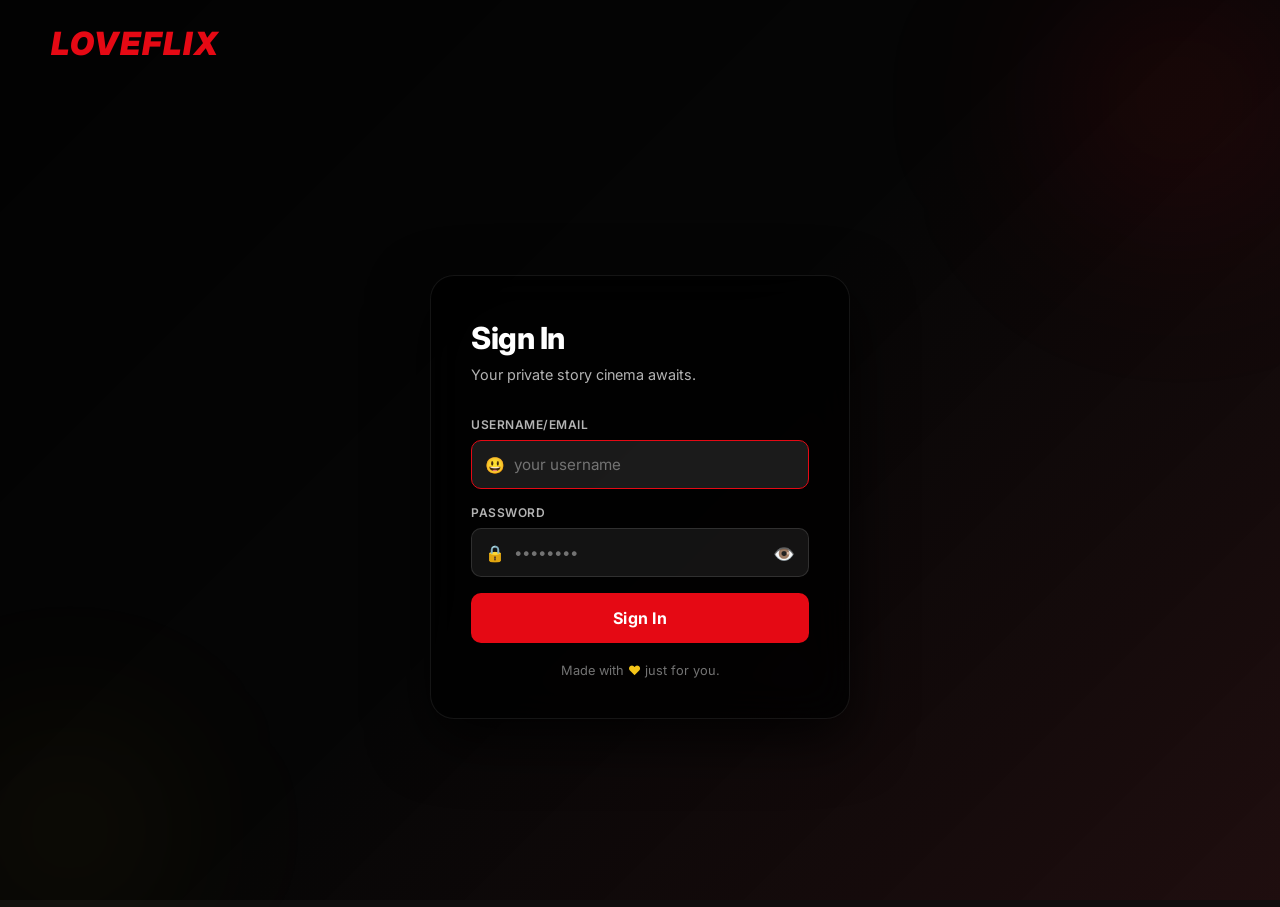
<file: index.html>
<!DOCTYPE html>
<html lang="en">

<head>
  <meta charset="UTF-8" />
  <meta name="viewport" content="width=device-width, initial-scale=1.0" />
  <title>Loveflix — Sign In</title>
  <meta name="description" content="Sign in to Loveflix — your private story cinema." />
  <link rel="icon"
    href="data:image/svg+xml,<svg xmlns='http://www.w3.org/2000/svg' viewBox='0 0 100 100'><text y='.9em' font-size='90'>🎬</text></svg>" />
  <link rel="stylesheet" href="css/global.css" />
  <link rel="stylesheet" href="css/login.css" />
</head>

<body>

  <!-- Blobs -->
  <div class="blob blob-1"></div>
  <div class="blob blob-2"></div>

  <!-- Background Collage -->
  <div class="login-bg">
    <div class="bg-collage" id="bg-collage"></div>
    <div class="bg-overlay"></div>
  </div>

  <!-- Top Logo -->
  <div class="login-logo">
    <div class="brand">LOVEFLIX</div>
  </div>

  <!-- Center Card -->
  <div class="login-center">
    <div class="login-card" id="login-card">
      <h1>Sign In</h1>
      <p class="subtitle">Your private story cinema awaits.</p>

      <div class="error-msg" id="error-msg" role="alert"></div>

      <div class="form-group">
        <label for="username">Username/Email</label>
        <div class="input-wrap">
          <span class="input-icon">😃</span>
          <input type="text" id="username" placeholder="your username" autocomplete="username" autofocus />
        </div>
      </div>

      <div class="form-group">
        <label for="password">Password</label>
        <div class="input-wrap">
          <span class="input-icon">🔒</span>
          <input type="password" id="password" placeholder="••••••••" autocomplete="current-password" />
          <button class="toggle-pw" id="toggle-pw" aria-label="Toggle password visibility" type="button">👁️</button>
        </div>
      </div>

      <button id="login-btn" type="button">
        <span class="btn-text">Sign In</span>
        <div class="btn-spinner"></div>
      </button>

      <p class="login-footer-note">Made with <span>❤️</span> just for you.</p>
    </div>
  </div>

  <script src="js/auth.js"></script>
  <script src="js/utils.js"></script>
  <script>
    // Redirect if already logged in
    redirectIfLoggedIn();

    // Fill background collage with thumbnails
    (async () => {
      try {
        const videos = await fetchJSON("data/videos.json");
        const collage = document.getElementById("bg-collage");
        let thumbs = [...videos];
        // repeat to fill grid
        while (thumbs.length < 15) thumbs = [...thumbs, ...videos];
        thumbs.slice(0, 15).forEach(v => {
          const img = document.createElement("img");
          img.src = v.thumbnail;
          img.alt = v.title;
          img.loading = "lazy";
          collage.appendChild(img);
        });
      } catch { /* collage is decorative */ }
    })();

    // Toggle password visibility
    const pwInput = document.getElementById("password");
    const togglePw = document.getElementById("toggle-pw");
    togglePw.addEventListener("click", () => {
      if (pwInput.type === "password") {
        pwInput.type = "text";
        togglePw.textContent = "🙈";
      } else {
        pwInput.type = "password";
        togglePw.textContent = "👁️";
      }
    });

    // Login handler
    const loginBtn = document.getElementById("login-btn");
    const errorMsg = document.getElementById("error-msg");
    const loginCard = document.getElementById("login-card");

    function showError(msg) {
      errorMsg.textContent = msg;
      errorMsg.classList.add("visible");
      loginCard.classList.remove("shake");
      void loginCard.offsetWidth;
      loginCard.classList.add("shake");
      setTimeout(() => loginCard.classList.remove("shake"), 600);
    }

    function clearError() {
      errorMsg.classList.remove("visible");
    }

    async function handleLogin() {
      const email = document.getElementById("username").value.trim();
      const password = document.getElementById("password").value;

      clearError();

      if (!email) { showError("Please enter your username."); return; }
      if (!password) { showError("Please enter your password."); return; }

      loginBtn.classList.add("loading");

      // Small delay for feel
      await new Promise(r => setTimeout(r, 600));

      const result = login(email, password);
      if (result.success) {
        loginBtn.querySelector(".btn-text").textContent = "✓ Welcome!";
        await new Promise(r => setTimeout(r, 300));
        window.location.replace("home.html");
      } else {
        loginBtn.classList.remove("loading");
        showError(result.message);
      }
    }

    loginBtn.addEventListener("click", handleLogin);
    document.addEventListener("keydown", e => { if (e.key === "Enter") handleLogin(); });
  </script>
</body>

</html>
</file>
<file: css/global.css>
/* =============================================
   LOVEFLEX — Global CSS
   ============================================= */

@import url('https://fonts.googleapis.com/css2?family=Inter:wght@300;400;500;600;700;800;900&display=swap');

/* ── CSS Variables ─────────────────────────── */
:root {
  --bg-primary:     #0f0f0f;
  --bg-secondary:   #181818;
  --bg-card:        #1c1c1c;
  --bg-hover:       #2a2a2a;
  --bg-overlay:     rgba(0, 0, 0, 0.75);
  --bg-glass:       rgba(255, 255, 255, 0.05);

  --accent:         #e50914;
  --accent-hover:   #f40612;
  --accent-soft:    rgba(229, 9, 20, 0.15);

  --gold:           #f5c518;
  --gold-soft:      rgba(245, 197, 24, 0.15);

  --text-primary:   #ffffff;
  --text-secondary: #b3b3b3;
  --text-muted:     #737373;
  --text-disabled:  #404040;

  --border:         rgba(255, 255, 255, 0.1);
  --border-hover:   rgba(255, 255, 255, 0.25);

  --radius-sm:      6px;
  --radius-md:      10px;
  --radius-lg:      16px;
  --radius-xl:      24px;
  --radius-full:    9999px;

  --shadow-sm:      0 2px 8px rgba(0,0,0,0.4);
  --shadow-md:      0 8px 24px rgba(0,0,0,0.6);
  --shadow-lg:      0 20px 60px rgba(0,0,0,0.8);
  --shadow-glow:    0 0 40px rgba(229, 9, 20, 0.3);

  --transition-fast:   0.15s ease;
  --transition-normal: 0.3s ease;
  --transition-slow:   0.5s ease;

  --navbar-height:  68px;
  --z-navbar:       1000;
  --z-modal:        2000;
  --z-loader:       3000;
}

/* ── Reset ──────────────────────────────────── */
*, *::before, *::after {
  box-sizing: border-box;
  margin: 0;
  padding: 0;
}

html {
  font-size: 16px;
  scroll-behavior: smooth;
}

body {
  font-family: 'Inter', -apple-system, BlinkMacSystemFont, sans-serif;
  background-color: var(--bg-primary);
  color: var(--text-primary);
  min-height: 100vh;
  -webkit-font-smoothing: antialiased;
  -moz-osx-font-smoothing: grayscale;
  overflow-x: hidden;
}

a {
  color: inherit;
  text-decoration: none;
}

button {
  cursor: pointer;
  border: none;
  background: none;
  font-family: inherit;
  font-size: inherit;
  color: inherit;
}

input, select, textarea {
  font-family: inherit;
  font-size: inherit;
  outline: none;
  border: none;
}

img {
  display: block;
  max-width: 100%;
}

ul, ol {
  list-style: none;
}

/* ── Scrollbar ──────────────────────────────── */
::-webkit-scrollbar {
  width: 6px;
  height: 6px;
}
::-webkit-scrollbar-track {
  background: var(--bg-secondary);
}
::-webkit-scrollbar-thumb {
  background: var(--text-muted);
  border-radius: var(--radius-full);
}
::-webkit-scrollbar-thumb:hover {
  background: var(--text-secondary);
}

/* ── Utility Classes ─────────────────────────── */
.flex       { display: flex; }
.flex-col   { display: flex; flex-direction: column; }
.items-center { align-items: center; }
.justify-between { justify-content: space-between; }
.gap-1  { gap: 4px; }
.gap-2  { gap: 8px; }
.gap-3  { gap: 12px; }
.gap-4  { gap: 16px; }

.truncate {
  overflow: hidden;
  white-space: nowrap;
  text-overflow: ellipsis;
}

.hidden { display: none !important; }

/* ── Animations ──────────────────────────────── */
@keyframes fadeIn {
  from { opacity: 0; }
  to   { opacity: 1; }
}
@keyframes fadeInUp {
  from { opacity: 0; transform: translateY(24px); }
  to   { opacity: 1; transform: translateY(0); }
}
@keyframes fadeInDown {
  from { opacity: 0; transform: translateY(-24px); }
  to   { opacity: 1; transform: translateY(0); }
}
@keyframes scaleIn {
  from { opacity: 0; transform: scale(0.92); }
  to   { opacity: 1; transform: scale(1); }
}
@keyframes shake {
  0%, 100% { transform: translateX(0); }
  15%       { transform: translateX(-10px); }
  30%       { transform: translateX(10px); }
  45%       { transform: translateX(-8px); }
  60%       { transform: translateX(8px); }
  75%       { transform: translateX(-4px); }
  90%       { transform: translateX(4px); }
}
@keyframes pulse {
  0%, 100% { opacity: 1; }
  50%       { opacity: 0.4; }
}
@keyframes spin {
  to { transform: rotate(360deg); }
}
@keyframes shimmer {
  0%   { background-position: -200% 0; }
  100% { background-position: 200% 0; }
}
@keyframes slideInRight {
  from { opacity: 0; transform: translateX(40px); }
  to   { opacity: 1; transform: translateX(0); }
}
@keyframes blobFloat {
  0%, 100% { transform: translateY(0) rotate(0deg); }
  33%       { transform: translateY(-20px) rotate(5deg); }
  66%       { transform: translateY(10px) rotate(-3deg); }
}
@keyframes dotPulse {
  0%, 80%, 100% { transform: scale(0); opacity: 0; }
  40%            { transform: scale(1); opacity: 1; }
}

/* ── Skeleton Loader ─────────────────────────── */
.skeleton {
  background: linear-gradient(90deg, var(--bg-card) 25%, var(--bg-hover) 50%, var(--bg-card) 75%);
  background-size: 200% 100%;
  animation: shimmer 1.5s infinite;
  border-radius: var(--radius-sm);
}

/* ── Spinner ─────────────────────────────────── */
.spinner {
  width: 40px;
  height: 40px;
  border: 3px solid var(--border);
  border-top-color: var(--accent);
  border-radius: 50%;
  animation: spin 0.8s linear infinite;
}

/* ── Shared Navbar ───────────────────────────── */
.navbar {
  position: fixed;
  top: 0;
  left: 0;
  right: 0;
  height: var(--navbar-height);
  z-index: var(--z-navbar);
  display: flex;
  align-items: center;
  justify-content: space-between;
  padding: 0 4%;
  transition: background var(--transition-normal);
}
.navbar.scrolled {
  background: var(--bg-primary);
  box-shadow: 0 2px 20px rgba(0,0,0,0.5);
}
.navbar-brand {
  font-size: 1.8rem;
  font-weight: 900;
  color: var(--accent);
  letter-spacing: 2px;
  text-transform: uppercase;
  flex-shrink: 0;
  font-style: italic;
}

.navbar-left  { display: flex; align-items: center; gap: 32px; }
.navbar-right { display: flex; align-items: center; gap: 16px; }

/* Navigation links */
.nav-links {
  display: flex;
  gap: 20px;
}
.nav-links a {
  font-size: 0.875rem;
  color: var(--text-secondary);
  font-weight: 500;
  transition: color var(--transition-fast);
}
.nav-links a:hover, .nav-links a.active {
  color: var(--text-primary);
}

/* User avatar */
.user-menu {
  display: flex; align-items: center; gap: 10px;
  cursor: pointer;
  position: relative;
}
.user-avatar {
  width: 34px; height: 34px;
  border-radius: var(--radius-sm);
  background: var(--accent);
  display: flex; align-items: center; justify-content: center;
  font-weight: 700;
  font-size: 0.875rem;
  text-transform: uppercase;
  transition: all var(--transition-fast);
}
.user-menu:hover .user-avatar {
  transform: scale(1.05);
  box-shadow: var(--shadow-glow);
}
.user-dropdown {
  position: absolute;
  top: calc(100% + 12px);
  right: 0;
  background: var(--bg-card);
  border: 1px solid var(--border);
  border-radius: var(--radius-md);
  min-width: 160px;
  overflow: hidden;
  display: none;
  box-shadow: var(--shadow-md);
  z-index: var(--z-navbar);
  animation: fadeInDown 0.2s ease;
}
.user-dropdown.open { display: block; }
.user-dropdown a, .user-dropdown button {
  display: flex; align-items: center; gap: 10px;
  padding: 12px 16px;
  font-size: 0.875rem;
  color: var(--text-secondary);
  width: 100%;
  text-align: left;
  transition: all var(--transition-fast);
}
.user-dropdown a:hover, .user-dropdown button:hover {
  background: var(--bg-hover);
  color: var(--text-primary);
}
.user-email {
  padding: 12px 16px;
  font-size: 0.75rem;
  color: var(--text-muted);
  border-bottom: 1px solid var(--border);
}

/* ── Btn Component ───────────────────────────── */
.btn {
  display: inline-flex;
  align-items: center;
  justify-content: center;
  gap: 8px;
  padding: 10px 22px;
  border-radius: var(--radius-sm);
  font-weight: 600;
  font-size: 0.9rem;
  transition: all var(--transition-fast);
  white-space: nowrap;
}
.btn-primary {
  background: var(--text-primary);
  color: var(--bg-primary);
}
.btn-primary:hover {
  background: rgba(255,255,255,0.85);
  transform: scale(1.02);
}
.btn-secondary {
  background: rgba(109, 109, 110, 0.7);
  color: var(--text-primary);
}
.btn-secondary:hover {
  background: rgba(109, 109, 110, 0.9);
  transform: scale(1.02);
}
.btn-accent {
  background: var(--accent);
  color: var(--text-primary);
}
.btn-accent:hover {
  background: var(--accent-hover);
  box-shadow: var(--shadow-glow);
  transform: scale(1.02);
}

/* ── Toast / Alert ───────────────────────────── */
.toast-container {
  position: fixed;
  bottom: 24px;
  right: 24px;
  z-index: var(--z-modal);
  display: flex;
  flex-direction: column;
  gap: 10px;
}
.toast {
  background: var(--bg-card);
  border: 1px solid var(--border);
  border-left: 3px solid var(--accent);
  border-radius: var(--radius-md);
  padding: 14px 18px;
  min-width: 280px;
  max-width: 360px;
  animation: slideInRight 0.3s ease;
  box-shadow: var(--shadow-md);
  font-size: 0.875rem;
}
.toast.toast-success { border-left-color: #46d369; }
.toast.toast-error   { border-left-color: var(--accent); }

/* ── Page Transition ─────────────────────────── */
.page-transition {
  animation: fadeIn 0.4s ease;
}

/* ── Responsive Breakpoints ──────────────────── */
@media (max-width: 768px) {
  :root {
    --navbar-height: 56px;
  }
  .navbar {
    padding: 0 16px;
  }
  .navbar-brand {
    font-size: 1.4rem;
  }
  .nav-links { display: none; }
}
</file>
<file: css/login.css>
/* =============================================
   LOVEFLEX — Login Page CSS
   ============================================= */

html, body {
  height: 100%;
  overflow: hidden;
}

/* ── Background ──────────────────────────────── */
.login-bg {
  position: fixed;
  inset: 0;
  z-index: 0;
}

.bg-collage {
  position: absolute;
  inset: 0;
  display: grid;
  grid-template-columns: repeat(5, 1fr);
  grid-template-rows: repeat(3, 1fr);
  gap: 4px;
  opacity: 0.35;
  transform: scale(1.05);
}

.bg-collage img {
  width: 100%;
  height: 100%;
  object-fit: cover;
  filter: saturate(0.8);
}

.bg-overlay {
  position: absolute;
  inset: 0;
  background: linear-gradient(
    135deg,
    rgba(0,0,0,0.85) 0%,
    rgba(0,0,0,0.6) 50%,
    rgba(229,9,20,0.08) 100%
  );
}

/* ── Logo (top left) ─────────────────────────── */
.login-logo {
  position: relative;
  z-index: 2;
  padding: 24px 4%;
}
.login-logo .brand {
  font-size: 2rem;
  font-weight: 900;
  color: var(--accent);
  letter-spacing: 2px;
  text-transform: uppercase;
  font-style: italic;
}

/* ── Center Container ────────────────────────── */
.login-center {
  position: relative;
  z-index: 2;
  display: flex;
  align-items: center;
  justify-content: center;
  height: calc(100vh - 80px);
  padding: 16px;
}

/* ── Card ────────────────────────────────────── */
.login-card {
  width: 100%;
  max-width: 420px;
  background: rgba(0, 0, 0, 0.78);
  backdrop-filter: blur(20px);
  -webkit-backdrop-filter: blur(20px);
  border: 1px solid rgba(255,255,255,0.08);
  border-radius: var(--radius-xl);
  padding: 44px 40px 40px;
  box-shadow: var(--shadow-lg);
  animation: scaleIn 0.5s cubic-bezier(0.34, 1.56, 0.64, 1);
}

.login-card.shake {
  animation: shake 0.5s ease;
}

.login-card h1 {
  font-size: 1.9rem;
  font-weight: 800;
  margin-bottom: 8px;
  letter-spacing: -0.5px;
}

.login-card .subtitle {
  color: var(--text-secondary);
  font-size: 0.9rem;
  margin-bottom: 32px;
  line-height: 1.5;
}

/* ── Form ────────────────────────────────────── */
.form-group {
  position: relative;
  margin-bottom: 16px;
}

.form-group label {
  display: block;
  font-size: 0.75rem;
  font-weight: 600;
  color: var(--text-secondary);
  text-transform: uppercase;
  letter-spacing: 0.5px;
  margin-bottom: 8px;
}

.form-group .input-wrap {
  position: relative;
}

.form-group .input-icon {
  position: absolute;
  left: 14px;
  top: 50%;
  transform: translateY(-50%);
  color: var(--text-muted);
  font-size: 1rem;
  pointer-events: none;
}

.form-group input {
  width: 100%;
  background: rgba(255,255,255,0.07);
  border: 1px solid rgba(255,255,255,0.12);
  border-radius: var(--radius-md);
  padding: 14px 14px 14px 42px;
  color: var(--text-primary);
  font-size: 0.95rem;
  transition: border-color var(--transition-fast), background var(--transition-fast);
}

.form-group input::placeholder {
  color: var(--text-muted);
}

.form-group input:focus {
  border-color: var(--accent);
  background: rgba(255,255,255,0.1);
}

.form-group .toggle-pw {
  position: absolute;
  right: 14px;
  top: 50%;
  transform: translateY(-50%);
  color: var(--text-muted);
  cursor: pointer;
  font-size: 1.1rem;
  transition: color var(--transition-fast);
  background: none;
  border: none;
}
.form-group .toggle-pw:hover {
  color: var(--text-primary);
}

/* ── Remember row ────────────────────────────── */
.remember-row {
  display: flex;
  align-items: center;
  gap: 8px;
  margin-bottom: 24px;
}
.remember-row input[type=checkbox] {
  width: 16px;
  height: 16px;
  accent-color: var(--accent);
  cursor: pointer;
}
.remember-row label {
  font-size: 0.875rem;
  color: var(--text-secondary);
  cursor: pointer;
}

/* ── Error message ───────────────────────────── */
.error-msg {
  background: var(--accent-soft);
  border: 1px solid rgba(229,9,20,0.3);
  border-radius: var(--radius-sm);
  padding: 10px 14px;
  color: #ff6b6b;
  font-size: 0.85rem;
  margin-bottom: 16px;
  display: none;
  animation: fadeIn 0.2s ease;
}
.error-msg.visible { display: block; }

/* ── Sign In button ──────────────────────────── */
#login-btn {
  width: 100%;
  padding: 15px;
  background: var(--accent);
  color: #fff;
  font-size: 1rem;
  font-weight: 700;
  border-radius: var(--radius-md);
  border: none;
  cursor: pointer;
  transition: all var(--transition-fast);
  letter-spacing: 0.3px;
  position: relative;
  overflow: hidden;
}
#login-btn:hover {
  background: var(--accent-hover);
  box-shadow: var(--shadow-glow);
  transform: scale(1.01);
}
#login-btn:active { transform: scale(0.99); }
#login-btn.loading {
  pointer-events: none;
  opacity: 0.8;
}
#login-btn .btn-text { transition: opacity 0.2s; }
#login-btn.loading .btn-text { opacity: 0; }
#login-btn .btn-spinner {
  position: absolute;
  top: 50%; left: 50%;
  transform: translate(-50%, -50%);
  width: 22px; height: 22px;
  border: 2px solid rgba(255,255,255,0.3);
  border-top-color: #fff;
  border-radius: 50%;
  animation: spin 0.7s linear infinite;
  display: none;
}
#login-btn.loading .btn-spinner { display: block; }

/* ── Footer note ─────────────────────────────── */
.login-footer-note {
  text-align: center;
  margin-top: 20px;
  font-size: 0.8rem;
  color: var(--text-muted);
}
.login-footer-note span {
  color: var(--gold);
}

/* ── Floating blobs ──────────────────────────── */
.blob {
  position: fixed;
  border-radius: 50%;
  filter: blur(80px);
  pointer-events: none;
  z-index: 1;
}
.blob-1 {
  width: 400px; height: 400px;
  background: radial-gradient(circle, rgba(229,9,20,0.12), transparent 70%);
  top: -100px; right: -100px;
  animation: blobFloat 8s ease-in-out infinite;
}
.blob-2 {
  width: 300px; height: 300px;
  background: radial-gradient(circle, rgba(245,197,24,0.08), transparent 70%);
  bottom: -80px; left: -80px;
  animation: blobFloat 10s ease-in-out infinite reverse;
}

/* ── Responsive ──────────────────────────────── */
@media (max-width: 480px) {
  .login-card {
    padding: 32px 22px 28px;
    border-radius: var(--radius-lg);
  }
  .login-card h1 { font-size: 1.5rem; }
  .bg-collage { grid-template-columns: repeat(3, 1fr); }
}
</file>
<file: css/home.css>
/* =============================================
   LOVEFLEX — Home Page CSS
   ============================================= */

/* ── Page Setup ───────────────────────────────── */
body {
  padding-top: var(--navbar-height);
}

/* ── Navbar ────────────────────────────────────── */
.navbar {
  background: linear-gradient(180deg, rgba(0,0,0,0.85) 0%, transparent 100%);
}
.navbar.scrolled {
  background: var(--bg-primary);
}



/* Search bar */
.search-wrap {
  position: relative;
  display: flex;
  align-items: center;
}
.search-wrap .search-icon {
  position: absolute;
  left: 12px;
  color: var(--text-muted);
  font-size: 0.9rem;
  pointer-events: none;
}
#search-input {
  background: rgba(0,0,0,0.5);
  border: 1px solid var(--border);
  border-radius: var(--radius-full);
  padding: 8px 14px 8px 36px;
  color: var(--text-primary);
  font-size: 0.875rem;
  width: 200px;
  transition: all var(--transition-normal);
}
#search-input::placeholder { color: var(--text-muted); }
#search-input:focus {
  border-color: var(--text-secondary);
  background: rgba(0,0,0,0.8);
  width: 260px;
}

/* Sort dropdown */
#sort-select {
  background: rgba(0,0,0,0.5);
  border: 1px solid var(--border);
  border-radius: var(--radius-full);
  padding: 8px 14px;
  color: var(--text-primary);
  font-size: 0.8rem;
  cursor: pointer;
  transition: border-color var(--transition-fast);
}
#sort-select:focus { border-color: var(--text-secondary); }

/* Notification bell */
.notif-btn {
  position: relative;
  width: 38px; height: 38px;
  display: flex; align-items: center; justify-content: center;
  border-radius: 50%;
  font-size: 1.2rem;
  color: var(--text-secondary);
  transition: all var(--transition-fast);
  cursor: pointer;
}
.notif-btn:hover {
  color: var(--text-primary);
  background: rgba(255,255,255,0.08);
}
.notif-badge {
  position: absolute;
  top: 2px; right: 2px;
  width: 18px; height: 18px;
  background: var(--accent);
  border-radius: 50%;
  font-size: 0.65rem;
  font-weight: 700;
  display: flex; align-items: center; justify-content: center;
  border: 2px solid var(--bg-primary);
  animation: scaleIn 0.2s ease;
}



/* ── Hero Banner ───────────────────────────────── */
.hero {
  position: relative;
  height: min(75vh, 600px);
  margin-top: calc(-1 * var(--navbar-height));
  overflow: hidden;
}
.hero-bg {
  position: absolute;
  inset: 0;
}
.hero-bg img {
  width: 100%;
  height: 100%;
  object-fit: cover;
  object-position: center;
  transition: opacity 1.2s ease;
}
.hero-gradient {
  position: absolute;
  inset: 0;
  background: linear-gradient(
    to right,
    rgba(0,0,0,0.85) 0%,
    rgba(0,0,0,0.5) 50%,
    transparent 100%
  ),
  linear-gradient(
    to top,
    rgba(15,15,15,1) 0%,
    rgba(15,15,15,0.4) 40%,
    transparent 100%
  );
}
.hero-content {
  position: relative;
  z-index: 2;
  padding: calc(var(--navbar-height) + 60px) 4% 48px;
  max-width: 560px;
  animation: fadeInUp 0.8s ease;
}
.hero-badge {
  display: inline-flex;
  align-items: center;
  gap: 6px;
  background: var(--accent-soft);
  border: 1px solid rgba(229,9,20,0.3);
  border-radius: var(--radius-full);
  padding: 4px 12px;
  font-size: 0.75rem;
  font-weight: 600;
  color: var(--accent);
  text-transform: uppercase;
  letter-spacing: 0.5px;
  margin-bottom: 14px;
}
.hero-title {
  font-size: clamp(1.8rem, 5vw, 3rem);
  font-weight: 900;
  line-height: 1.1;
  margin-bottom: 12px;
  letter-spacing: -1px;
  text-shadow: 0 2px 20px rgba(0,0,0,0.5);
}
.hero-desc {
  font-size: 0.95rem;
  color: var(--text-secondary);
  line-height: 1.6;
  margin-bottom: 24px;
  display: -webkit-box;
  -webkit-line-clamp: 3;
  -webkit-box-orient: vertical;
  overflow: hidden;
}
.hero-actions {
  display: flex;
  gap: 12px;
  flex-wrap: wrap;
}
.hero-actions .btn {
  padding: 12px 28px;
  font-size: 1rem;
}

/* ── Content Rows ──────────────────────────────── */
.content-rows {
  padding: 0 4% 60px;
}
.row-section {
  margin-bottom: 40px;
  animation: fadeIn 0.5s ease;
}
.row-header {
  display: flex;
  align-items: center;
  justify-content: space-between;
  margin-bottom: 14px;
}
.row-title {
  font-size: 1.1rem;
  font-weight: 700;
  color: var(--text-primary);
}
.row-title .row-icon {
  margin-right: 8px;
}
.row-count {
  font-size: 0.8rem;
  color: var(--text-muted);
}

/* Cards Scroll Row */
.cards-scroll {
  display: grid;
  grid-template-columns: repeat(auto-fill, minmax(180px, 1fr));
  gap: 10px;
}

/* ── Story Card ────────────────────────────────── */
.story-card {
  position: relative;
  border-radius: var(--radius-md);
  overflow: hidden;
  cursor: pointer;
  aspect-ratio: 2/3;
  background: var(--bg-card);
  transition: transform var(--transition-normal), z-index 0s;
  group: true;
}
.story-card:hover {
  transform: scale(1.04);
  z-index: 10;
  box-shadow: var(--shadow-lg);
}
.story-card .card-thumb {
  width: 100%;
  height: 100%;
  object-fit: cover;
  transition: transform var(--transition-slow);
}
.story-card:hover .card-thumb {
  transform: scale(1.05);
}
.story-card .card-overlay {
  position: absolute;
  inset: 0;
  background: linear-gradient(to top, rgba(0,0,0,0.95) 0%, transparent 60%);
  opacity: 0;
  transition: opacity var(--transition-normal);
  display: flex;
  flex-direction: column;
  justify-content: flex-end;
  padding: 16px;
}
.story-card:hover .card-overlay {
  opacity: 1;
}
.card-play-btn {
  width: 44px; height: 44px;
  border-radius: 50%;
  background: var(--text-primary);
  display: flex; align-items: center; justify-content: center;
  font-size: 1rem;
  color: var(--bg-primary);
  margin-bottom: 10px;
  transition: transform var(--transition-fast), background var(--transition-fast);
}
.story-card:hover .card-play-btn {
  transform: scale(1.1);
}
.card-title {
  font-size: 0.85rem;
  font-weight: 700;
  line-height: 1.3;
  margin-bottom: 4px;
}
.card-meta {
  font-size: 0.72rem;
  color: var(--text-secondary);
}
.card-category-pill {
  position: absolute;
  top: 10px; left: 10px;
  background: var(--accent);
  color: #fff;
  font-size: 0.65rem;
  font-weight: 700;
  padding: 3px 8px;
  border-radius: var(--radius-full);
  text-transform: uppercase;
  letter-spacing: 0.3px;
}

/* ── Empty/Error State ─────────────────────────── */
.empty-state {
  text-align: center;
  padding: 80px 20px;
  color: var(--text-muted);
  animation: fadeIn 0.4s ease;
}
.empty-state .empty-icon {
  font-size: 3rem;
  margin-bottom: 16px;
  display: block;
}
.empty-state p {
  font-size: 0.95rem;
}

/* ── Search Active State ───────────────────────── */
.search-results-header {
  padding: 24px 4% 0;
  font-size: 0.9rem;
  color: var(--text-secondary);
}
.search-results-header strong {
  color: var(--text-primary);
}

/* ── Responsive ──────────────────────────────────── */
@media (max-width: 768px) {
  .nav-links { display: none; }
  #sort-select { display: none; }
  .cards-scroll {
    grid-template-columns: repeat(auto-fill, minmax(130px, 1fr));
    gap: 8px;
  }
  .hero-content { padding-top: calc(var(--navbar-height) + 30px); }
  .hero { height: min(60vh, 450px); }
}
@media (max-width: 480px) {
  .cards-scroll {
    grid-template-columns: repeat(2, 1fr);
  }
  #search-input { width: 140px; font-size: 0.8rem; }
  #search-input:focus { width: 160px; }
}
</file>
<file: css/story.css>
/* =============================================
   LOVEFLEX — Story Viewer CSS
   ============================================= */

body {
  overflow: hidden;
  background: #000;
}

/* ── Preloader Screen ──────────────────────────── */
#preloader {
  position: fixed;
  inset: 0;
  z-index: var(--z-loader);
  background: #000;
  display: flex;
  flex-direction: column;
  align-items: center;
  justify-content: center;
  gap: 24px;
  transition: opacity 0.6s ease;
}
#preloader.hidden {
  opacity: 0;
  pointer-events: none;
}
.netflix-spinner {
  width: 60px;
  height: 60px;
  border: 5px solid rgba(229, 9, 20, 0.2);
  border-top-color: var(--accent); /* usually red */
  border-radius: 50%;
  animation: netflix-spin 1s linear infinite;
}
@keyframes netflix-spin {
  to { transform: rotate(360deg); }
}

/* ── Story Viewer ─────────────────────────────── */
#story-viewer {
  position: fixed;
  inset: 0;
  background: #000;
  display: flex;
  flex-direction: column;
  opacity: 0;
  transition: opacity 0.8s ease;
}
#story-viewer.ready { opacity: 1; }

/* Frame Container */
.frame-container {
  position: relative;
  flex: 1;
  overflow: hidden;
}
.story-frame {
  position: absolute;
  inset: 0;
  opacity: 0;
  transition: opacity 0.8s ease;
}
.story-frame.active  { opacity: 1; z-index: 2; }
.story-frame.prev    { opacity: 0; z-index: 1; }

.story-frame img {
  width: 100%;
  height: 100%;
  object-fit: contain;
  object-position: center;
}

/* Full-screen gradient overlays */
.frame-gradient-top {
  position: absolute;
  top: 0; left: 0; right: 0;
  height: 200px;
  background: linear-gradient(180deg, rgba(0,0,0,0.7) 0%, transparent 100%);
  z-index: 3;
  pointer-events: none;
}
.frame-gradient-bottom {
  position: absolute;
  bottom: 0; left: 0; right: 0;
  height: 300px;
  background: linear-gradient(0deg, rgba(0,0,0,0.95) 0%, transparent 100%);
  z-index: 3;
  pointer-events: none;
}

/* Label Overlay */
.frame-label {
  position: absolute;
  bottom: 80px;
  left: 0; right: 0;
  z-index: 4;
  text-align: center;
  padding: 0 5%;
  opacity: 0;
  transform: translateY(10px);
  transition: opacity 0.6s ease 0.4s, transform 0.6s ease 0.4s;
}
.frame-label.show {
  opacity: 1;
  transform: translateY(0);
}
.frame-label p {
  font-size: clamp(1.2rem, 3.5vw, 1.6rem);
  font-weight: 700;
  line-height: 1.5;
  text-shadow: 0 2px 4px rgba(0,0,0,1), 0 0 10px rgba(0,0,0,0.8), 0 0 20px rgba(0,0,0,0.8);
  color: #fff;
  background: rgba(0,0,0,0.5);
  padding: 10px 20px;
  border-radius: 12px;
  display: inline-block;
  backdrop-filter: blur(4px);
  -webkit-backdrop-filter: blur(4px);
}

/* ── Top Bar ──────────────────────────────────── */
.story-topbar {
  position: absolute;
  top: 0; left: 0; right: 0;
  z-index: 10;
  padding: 16px 20px;
  display: flex;
  align-items: center;
  gap: 16px;
}
.back-btn {
  width: 40px; height: 40px;
  border-radius: 50%;
  background: rgba(0,0,0,0.5);
  backdrop-filter: blur(8px);
  -webkit-backdrop-filter: blur(8px);
  display: flex; align-items: center; justify-content: center;
  font-size: 1.1rem;
  color: #fff;
  cursor: pointer;
  transition: all var(--transition-fast);
  flex-shrink: 0;
  text-decoration: none;
}
.back-btn:hover {
  background: rgba(255,255,255,0.15);
  transform: scale(1.05);
}
.story-title-bar {
  flex: 1;
  min-width: 0;
}
.story-title-bar h2 {
  font-size: 0.95rem;
  font-weight: 700;
  white-space: nowrap;
  overflow: hidden;
  text-overflow: ellipsis;
}
.story-title-bar span {
  font-size: 0.75rem;
  color: var(--text-secondary);
}

/* ── Progress Dots ────────────────────────────── */
.progress-dots {
  position: absolute;
  top: 14px;
  left: 0; right: 0;
  z-index: 10;
  display: flex;
  justify-content: center;
  gap: 5px;
  padding: 0 80px;
}
.progress-dot {
  height: 3px;
  border-radius: var(--radius-full);
  background: rgba(255,255,255,0.25);
  flex: 1;
  overflow: hidden;
  max-width: 50px;
}
.progress-dot-fill {
  height: 100%;
  background: #fff;
  border-radius: var(--radius-full);
  width: 0%;
  transition: width 0.3s ease;
}
.progress-dot.done .progress-dot-fill { width: 100%; }

/* ── Bottom Controls ──────────────────────────── */
.story-controls {
  position: absolute;
  bottom: 0; left: 0; right: 0;
  z-index: 10;
  padding: 20px 24px 32px;
  display: flex;
  align-items: center;
  gap: 16px;
}

.ctrl-btn {
  width: 48px; height: 48px;
  border-radius: 50%;
  background: rgba(255,255,255,0.12);
  backdrop-filter: blur(8px);
  -webkit-backdrop-filter: blur(8px);
  border: 1px solid rgba(255,255,255,0.15);
  display: flex; align-items: center; justify-content: center;
  font-size: 1.1rem;
  color: #fff;
  cursor: pointer;
  transition: all var(--transition-fast);
}
.ctrl-btn:hover {
  background: rgba(255,255,255,0.25);
  transform: scale(1.05);
}
.ctrl-btn.play-pause {
  width: 56px; height: 56px;
  font-size: 1.3rem;
  background: rgba(255,255,255,0.9);
  color: #000;
}
.ctrl-btn.play-pause:hover {
  background: #fff;
  box-shadow: 0 0 24px rgba(255,255,255,0.3);
}

.frame-counter {
  margin-left: auto;
  font-size: 0.8rem;
  color: var(--text-secondary);
  font-variant-numeric: tabular-nums;
}

/* ── Music Controls ─────────────────────────── */
.music-controls {
  position: relative;
  display: flex;
  align-items: center;
}
.music-controls:hover .volume-popover {
  opacity: 1;
  visibility: visible;
  transform: translateY(0);
}

.volume-popover {
  position: absolute;
  bottom: 60px;
  left: 50%;
  transform: translateX(-50%) translateY(10px);
  background: rgba(40, 40, 40, 0.95);
  backdrop-filter: blur(12px);
  border: 1px solid rgba(255, 255, 255, 0.1);
  padding: 12px 8px;
  border-radius: 12px;
  opacity: 0;
  visibility: hidden;
  transition: all 0.3s cubic-bezier(0.16, 1, 0.3, 1);
  box-shadow: 0 10px 30px rgba(0,0,0,0.5);
  display: flex;
  align-items: center;
  justify-content: center;
  height: 120px;
}
.volume-popover::after {
  content: "";
  position: absolute;
  top: 100%;
  left: 50%;
  transform: translateX(-50%);
  border-left: 6px solid transparent;
  border-right: 6px solid transparent;
  border-top: 6px solid rgba(40, 40, 40, 0.95);
}

#volume-slider {
  writing-mode: vertical-lr;
  direction: rtl;
  width: 4px;
  height: 100px;
  appearance: none;
  -webkit-appearance: none;
  background: rgba(255,255,255,0.2);
  outline: none;
  border-radius: 2px;
  cursor: pointer;
}
#volume-slider::-webkit-slider-thumb {
  -webkit-appearance: none;
  width: 14px;
  height: 14px;
  background: #fff;
  border-radius: 50%;
  cursor: pointer;
  box-shadow: 0 0 10px rgba(0,0,0,0.3);
  transition: transform 0.2s;
}
#volume-slider:hover::-webkit-slider-thumb {
  transform: scale(1.2);
}
#volume-slider::-moz-range-thumb {
  width: 14px;
  height: 14px;
  background: #fff;
  border: none;
  border-radius: 50%;
  cursor: pointer;
}

/* Auto-play progress arc */
.auto-ring {
  position: absolute;
  bottom: 28px;
  right: 24px;
  width: 48px; height: 48px;
  z-index: 11;
  display: none;
}
.auto-ring.visible { display: block; }
.auto-ring svg {
  transform: rotate(-90deg);
  width: 100%; height: 100%;
}
.auto-ring circle {
  fill: none;
  stroke: rgba(255,255,255,0.15);
  stroke-width: 3;
}
.auto-ring .ring-fill {
  stroke: var(--accent);
  stroke-width: 3;
  stroke-dasharray: 138; /* 2*PI*22 */
  stroke-dashoffset: 138;
  transition: stroke-dashoffset 0.1s linear;
}

/* ── Responsive ──────────────────────────────── */
@media (max-width: 640px) {
  .frame-label { bottom: 90px; }
  .frame-label p { font-size: 1.05rem; padding: 8px 16px; }
  .progress-dots { padding: 0 60px; }
  .ctrl-btn { width: 42px; height: 42px; font-size: 1rem; }
  .ctrl-btn.play-pause { width: 50px; height: 50px; }
}
</file>
